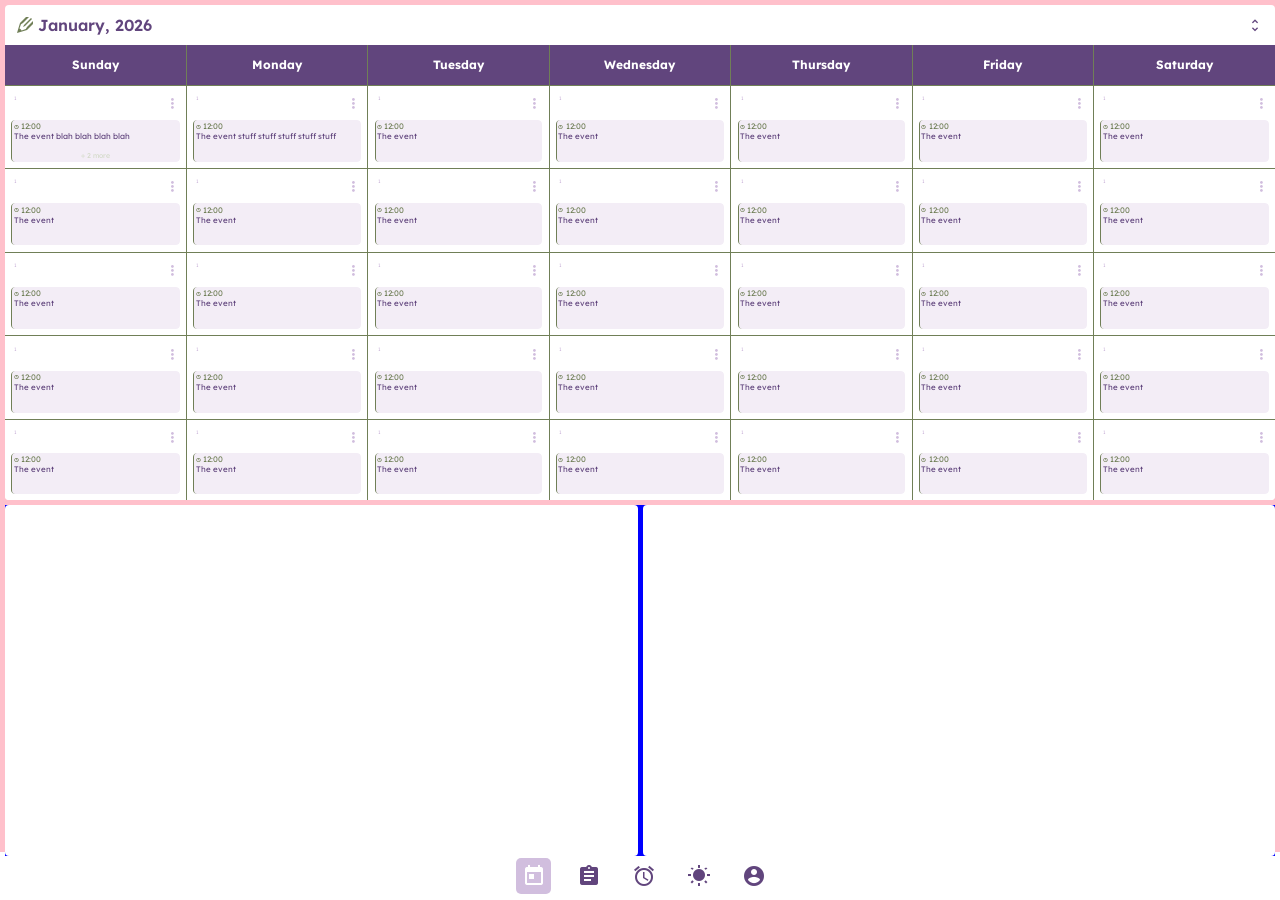
<file: index.html>
<!DOCTYPE html>
<html lang="en" data-color-theme="purple">
<head>
    <meta charset="UTF-8">
    <meta name="viewport" content="width=device-width, initial-scale=1.0">
    <link rel="stylesheet" href="./styles/style.css">
    <link rel="stylesheet" href="./styles/calendar.css">


    <title>Productivity</title>
</head>
<body>
    <nav>
        <div class="name-and-logo">
            <i class="less pencil2"></i>
            <h1>Productivity</h1>
        </div>
        <ul class="navlinks">
            <li class="active"><i class="_more today"></i></li>
            <li><i class="_more assignment"></i></li>
            <li><i class="_more access_alarms"></i></li>
            <li><i class="_more wb_sunny"></i></li>
            <li><i class="_more account_circle"></i></li>
        </ul>
    </nav>
    <div class="main" id="main">
        <div class="calendar-container">
            <div class="month-year">
                <i class="less pencil2"></i>
                <h2><span class="month">January</span>, <span class="year">2026</span></h2>
                <i class="_more unfold_more"></i>
                <button class="add-event">Add Event</button>
            </div>
            <div class="table-container">
                <table class="calendar">
                    <tbody>
                        <tr class="days-of-the-week">
                            <th class="sun">Sunday</th>
                            <th class="mon">Monday</th>
                            <th class="tue">Tuesday</th>
                            <th class="wed">Wednesday</th>
                            <th class="thur">Thursday</th>
                            <th class="fri">Friday</th>
                            <th class="sat">Saturday</th>
                        </tr>
                        <tr>
                            <td class="sun">
                                <div class="day-wrapper">
                                    <span class="date-num">1</span>
                                    <i class="_more more_vert"></i>
                                    <ul>
                                        <li>
                                            <span class="time"><i class="_more access_time"></i>12:00</span>
                                            <span class="event">The event blah blah blah blah</span>
                                        </li>
                                        <li>
                                            <span class="time"><i class="_more access_time"></i>12:00</span>
                                            <span class="event">The event stuff stuff stuff stuff stuff</span>
                                        </li>
                                        <li>
                                            <span class="time"><i class="_more access_time"></i>12:00</span>
                                            <span class="event">The event</span>
                                        </li>
                                        <span class="more"><i class="_more add"></i><span class="qty">2 more</span></span>
                                    </ul>
                                </div>
                            </td>
                            <td class="mon">
                                <div class="day-wrapper">
                                    <span class="date-num">1</span>
                                    <i class="_more more_vert"></i>
                                    <ul>
                                        <li>
                                            <span class="time"><i class="_more access_time"></i>12:00</span>
                                            <span class="event">The event stuff stuff stuff stuff stuff</span>
                                        </li>
                                    </ul>
                                </div>
                            </td>
                            <td class="tue">
                                <div class="day-wrapper">
                                    <span class="date-num">1</span>
                                    <i class="_more more_vert"></i>
                                    <ul>
                                        <li>
                                            <span class="time"><i class="_more access_time"></i>12:00</span>
                                            <span class="event">The event</span>
                                        </li>
                                        <li>
                                            <span class="time"><i class="_more access_time"></i>12:00</span>
                                            <span class="event">The event</span>
                                        </li>
                                        <li>
                                            <span class="time"><i class="_more access_time"></i>12:00</span>
                                            <span class="event">The event</span>
                                        </li>
                                        <li>
                                            <span class="time"><i class="_more access_time"></i>12:00</span>
                                            <span class="event">The event</span>
                                        </li>
                                        <li>
                                            <span class="time"><i class="_more access_time"></i>12:00</span>
                                            <span class="event">The event</span>
                                        </li>
                                        <li>
                                            <span class="time"><i class="_more access_time"></i>12:00</span>
                                            <span class="event">The event</span>
                                        </li>
                                    </ul>
                                </div>
                            </td>
                            <td class="wed">
                                <div class="day-wrapper">
                                    <span class="date-num">1</span>
                                    <i class="_more more_vert"></i>
                                    <ul>
                                        <li>
                                            <span class="time"><i class="_more access_time"></i>12:00</span>
                                            <span class="event">The event</span>
                                        </li>
                                    </ul>
                                </div>
                            </td>
                            <td class="thur">
                                <div class="day-wrapper">
                                    <span class="date-num">1</span>
                                    <i class="_more more_vert"></i>
                                    <ul>
                                        <li>
                                            <span class="time"><i class="_more access_time"></i>12:00</span>
                                            <span class="event">The event</span>
                                        </li>
                                    </ul>
                                </div>
                            </td>
                            <td class="fri">
                                <div class="day-wrapper">
                                    <span class="date-num">1</span>
                                    <i class="_more more_vert"></i>
                                    <ul>
                                        <li>
                                            <span class="time"><i class="_more access_time"></i>12:00</span>
                                            <span class="event">The event</span>
                                        </li>
                                    </ul>
                                </div>
                            </td>
                            <td class="sat">
                                <div class="day-wrapper">
                                    <span class="date-num">1</span>
                                    <i class="_more more_vert"></i>
                                    <ul>
                                        <li>
                                            <span class="time"><i class="_more access_time"></i>12:00</span>
                                            <span class="event">The event</span>
                                        </li>
                                    </ul>
                                </div>
                            </td>
                        </tr>
                        <tr>
                            <td class="sun">
                                <div class="day-wrapper">
                                    <span class="date-num">1</span>
                                    <i class="_more more_vert"></i>
                                    <ul>
                                        <li>
                                            <span class="time"><i class="_more access_time"></i>12:00</span>
                                            <span class="event">The event</span>
                                        </li>
                                    </ul>
                                </div>
                            </td>
                            <td class="mon">
                                <div class="day-wrapper">
                                    <span class="date-num">1</span>
                                    <i class="_more more_vert"></i>
                                    <ul>
                                        <li>
                                            <span class="time"><i class="_more access_time"></i>12:00</span>
                                            <span class="event">The event</span>
                                        </li>
                                    </ul>
                                </div>
                            </td>
                            <td class="tue">
                                <div class="day-wrapper">
                                    <span class="date-num">1</span>
                                    <i class="_more more_vert"></i>
                                    <ul>
                                        <li>
                                            <span class="time"><i class="_more access_time"></i>12:00</span>
                                            <span class="event">The event</span>
                                        </li>
                                    </ul>
                                </div>
                            </td>
                            <td class="wed">
                                <div class="day-wrapper">
                                    <span class="date-num">1</span>
                                    <i class="_more more_vert"></i>
                                    <ul>
                                        <li>
                                            <span class="time"><i class="_more access_time"></i>12:00</span>
                                            <span class="event">The event</span>
                                        </li>
                                    </ul>
                                </div>
                            </td>
                            <td class="thur">
                                <div class="day-wrapper">
                                    <span class="date-num">1</span>
                                    <i class="_more more_vert"></i>
                                    <ul>
                                        <li>
                                            <span class="time"><i class="_more access_time"></i>12:00</span>
                                            <span class="event">The event</span>
                                        </li>
                                    </ul>
                                </div>
                            </td>
                            <td class="fri">
                                <div class="day-wrapper">
                                    <span class="date-num">1</span>
                                    <i class="_more more_vert"></i>
                                    <ul>
                                        <li>
                                            <span class="time"><i class="_more access_time"></i>12:00</span>
                                            <span class="event">The event</span>
                                        </li>
                                    </ul>
                                </div>
                            </td>
                            <td class="sat">
                                <div class="day-wrapper">
                                    <span class="date-num">1</span>
                                    <i class="_more more_vert"></i>
                                    <ul>
                                        <li>
                                            <span class="time"><i class="_more access_time"></i>12:00</span>
                                            <span class="event">The event</span>
                                        </li>
                                    </ul>
                                </div>
                            </td>
                        </tr>
                        <tr>
                            <td class="sun">
                                <div class="day-wrapper">
                                    <span class="date-num">1</span>
                                    <i class="_more more_vert"></i>
                                    <ul>
                                        <li>
                                            <span class="time"><i class="_more access_time"></i>12:00</span>
                                            <span class="event">The event</span>
                                        </li>
                                    </ul>
                                </div>
                            </td>
                            <td class="mon">
                                <div class="day-wrapper">
                                    <span class="date-num">1</span>
                                    <i class="_more more_vert"></i>
                                    <ul>
                                        <li>
                                            <span class="time"><i class="_more access_time"></i>12:00</span>
                                            <span class="event">The event</span>
                                        </li>
                                    </ul>
                                </div>
                            </td>
                            <td class="tue">
                                <div class="day-wrapper">
                                    <span class="date-num">1</span>
                                    <i class="_more more_vert"></i>
                                    <ul>
                                        <li>
                                            <span class="time"><i class="_more access_time"></i>12:00</span>
                                            <span class="event">The event</span>
                                        </li>
                                    </ul>
                                </div>
                            </td>
                            <td class="wed">
                                <div class="day-wrapper">
                                    <span class="date-num">1</span>
                                    <i class="_more more_vert"></i>
                                    <ul>
                                        <li>
                                            <span class="time"><i class="_more access_time"></i>12:00</span>
                                            <span class="event">The event</span>
                                        </li>
                                    </ul>
                                </div>
                            </td>
                            <td class="thur">
                                <div class="day-wrapper">
                                    <span class="date-num">1</span>
                                    <i class="_more more_vert"></i>
                                    <ul>
                                        <li>
                                            <span class="time"><i class="_more access_time"></i>12:00</span>
                                            <span class="event">The event</span>
                                        </li>
                                    </ul>
                                </div>
                            </td>
                            <td class="fri">
                                <div class="day-wrapper">
                                    <span class="date-num">1</span>
                                    <i class="_more more_vert"></i>
                                    <ul>
                                        <li>
                                            <span class="time"><i class="_more access_time"></i>12:00</span>
                                            <span class="event">The event</span>
                                        </li>
                                    </ul>
                                </div>
                            </td>
                            <td class="sat">
                                <div class="day-wrapper">
                                    <span class="date-num">1</span>
                                    <i class="_more more_vert"></i>
                                    <ul>
                                        <li>
                                            <span class="time"><i class="_more access_time"></i>12:00</span>
                                            <span class="event">The event</span>
                                        </li>
                                    </ul>
                                </div>
                            </td>
                        </tr>
                        <tr>
                            <td class="sun">
                                <div class="day-wrapper">
                                    <span class="date-num">1</span>
                                    <i class="_more more_vert"></i>
                                    <ul>
                                        <li>
                                            <span class="time"><i class="_more access_time"></i>12:00</span>
                                            <span class="event">The event</span>
                                        </li>
                                    </ul>
                                </div>
                            </td>
                            <td class="mon">
                                <div class="day-wrapper">
                                    <span class="date-num">1</span>
                                    <i class="_more more_vert"></i>
                                    <ul>
                                        <li>
                                            <span class="time"><i class="_more access_time"></i>12:00</span>
                                            <span class="event">The event</span>
                                        </li>
                                    </ul>
                                </div>
                            </td>
                            <td class="tue">
                                <div class="day-wrapper">
                                    <span class="date-num">1</span>
                                    <i class="_more more_vert"></i>
                                    <ul>
                                        <li>
                                            <span class="time"><i class="_more access_time"></i>12:00</span>
                                            <span class="event">The event</span>
                                        </li>
                                    </ul>
                                </div>
                            </td>
                            <td class="wed">
                                <div class="day-wrapper">
                                    <span class="date-num">1</span>
                                    <i class="_more more_vert"></i>
                                    <ul>
                                        <li>
                                            <span class="time"><i class="_more access_time"></i>12:00</span>
                                            <span class="event">The event</span>
                                        </li>
                                    </ul>
                                </div>
                            </td>
                            <td class="thur">
                                <div class="day-wrapper">
                                    <span class="date-num">1</span>
                                    <i class="_more more_vert"></i>
                                    <ul>
                                        <li>
                                            <span class="time"><i class="_more access_time"></i>12:00</span>
                                            <span class="event">The event</span>
                                        </li>
                                    </ul>
                                </div>
                            </td>
                            <td class="fri">
                                <div class="day-wrapper">
                                    <span class="date-num">1</span>
                                    <i class="_more more_vert"></i>
                                    <ul>
                                        <li>
                                            <span class="time"><i class="_more access_time"></i>12:00</span>
                                            <span class="event">The event</span>
                                        </li>
                                    </ul>
                                </div>
                            </td>
                            <td class="sat">
                                <div class="day-wrapper">
                                    <span class="date-num">1</span>
                                    <i class="_more more_vert"></i>
                                    <ul>
                                        <li>
                                            <span class="time"><i class="_more access_time"></i>12:00</span>
                                            <span class="event">The event</span>
                                        </li>
                                    </ul>
                                </div>
                            </td>
                        </tr>
                        <tr>
                            <td class="sun">
                                <div class="day-wrapper">
                                    <span class="date-num">1</span>
                                    <i class="_more more_vert"></i>
                                    <ul>
                                        <li>
                                            <span class="time"><i class="_more access_time"></i>12:00</span>
                                            <span class="event">The event</span>
                                        </li>
                                    </ul>
                                </div>
                            </td>
                            <td class="mon">
                                <div class="day-wrapper">
                                    <span class="date-num">1</span>
                                    <i class="_more more_vert"></i>
                                    <ul>
                                        <li>
                                            <span class="time"><i class="_more access_time"></i>12:00</span>
                                            <span class="event">The event</span>
                                        </li>
                                    </ul>
                                </div>
                            </td>
                            <td class="tue">
                                <div class="day-wrapper">
                                    <span class="date-num">1</span>
                                    <i class="_more more_vert"></i>
                                    <ul>
                                        <li>
                                            <span class="time"><i class="_more access_time"></i>12:00</span>
                                            <span class="event">The event</span>
                                        </li>
                                    </ul>
                                </div>
                            </td>
                            <td class="wed">
                                <div class="day-wrapper">
                                    <span class="date-num">1</span>
                                    <i class="_more more_vert"></i>
                                    <ul>
                                        <li>
                                            <span class="time"><i class="_more access_time"></i>12:00</span>
                                            <span class="event">The event</span>
                                        </li>
                                    </ul>
                                </div>
                            </td>
                            <td class="thur">
                                <div class="day-wrapper">
                                    <span class="date-num">1</span>
                                    <i class="_more more_vert"></i>
                                    <ul>
                                        <li>
                                            <span class="time"><i class="_more access_time"></i>12:00</span>
                                            <span class="event">The event</span>
                                        </li>
                                    </ul>
                                </div>
                            </td>
                            <td class="fri">
                                <div class="day-wrapper">
                                    <span class="date-num">1</span>
                                    <i class="_more more_vert"></i>
                                    <ul>
                                        <li>
                                            <span class="time"><i class="_more access_time"></i>12:00</span>
                                            <span class="event">The event</span>
                                        </li>
                                    </ul>
                                </div>
                            </td>
                            <td class="sat">
                                <div class="day-wrapper">
                                    <span class="date-num">1</span>
                                    <i class="_more more_vert"></i>
                                    <ul>
                                        <li>
                                            <span class="time"><i class="_more access_time"></i>12:00</span>
                                            <span class="event">The event</span>
                                        </li>
                                    </ul>
                                </div>
                            </td>
                        </tr>
                    </tbody>
                    
                </table>
            </div>
        </div>
        <div class="calendar-tools">
            <div class="upcoming-events"></div>
            <div class="add-event-container"></div>
        </div>
        
    </div>
    <script type="module" src="./scripts/script.js"></script>
</body>
</html>
</file>
<file: styles/style.css>
@import url(../icons/less/icon.css);
@import url(../icons/more/icon.css);
@font-face {
    font-family: 'commisioner';
    src: url(../fonts/Lexend/Lexend-VariableFont_wght.woff2);
    font-style: normal;
}
:root, [data-color-theme = "blue"]{
    --primary-color: #17597c;
    --secondary-color: #b4d0e0;
    --tertiary-color: #9e7323;
    --background-color: hsl(from var(--secondary-color) h s l / 0.25);
}
[data-color-theme="purple"] {
    --primary-color: #61457d;
    --secondary-color: #d1bede;
    --tertiary-color: #707f57;
    --background-color: hsl(from var(--secondary-color) h s calc(l + 0) / 0.25);
}
[data-color-theme="pink"] {
    --primary-color: #a94664;
    --secondary-color: #efbbd2;
    --tertiary-color: #304061;
    --background-color: hsl(from var(--secondary-color) h s l / 0.35);
}
:root {
    --main-color: var(--primary-color);
    --second-main-color: var(--secondary-color);
    --accent-color: var(--tertiary-color);
    --pale-second-main-color: hsl(from var(--second-main-color) h s calc(l + 14));
    --pale-accent-color: hsl(from var(--accent-color) h s calc(l + 40));
    --pale-main-color: hsl(from var(--main-color) h s calc(l + 40));
    --bg-color: var(--background-color);
    --rounding: 0.25rem;
    --space: 10px;
    
}
* {
    box-sizing: border-box;
    margin: 0;
    padding: 0;
    font-family: 'commisioner';
    font-size: 16px;
}
body{
    display: flex;
    flex-direction: column;
    width: 100vw;
    height: 100dvh;
    background-color: var(--bg-color);
    overflow: hidden;
}
nav{
    background-color: #fff;
    height: 3rem;
    padding-left: 0.5rem;
    display: flex;
    align-items: center;

    > *{
        display: flex;
        align-items: center;
    }
    h1{
        font-size: 2rem;
    }
    i{
        color: var(--main-color);
        font-size: 1.5rem;
    }
    .name-and-logo{
        color: var(--accent-color);
        gap: calc(var(--space)/2);
    }
    .navlinks{
        list-style-type: none;
        margin-left: auto;
        height: 100%;

        li{
            /* padding: 0.75rem 1rem; */
            height: 100%;
            aspect-ratio: 1 / 1;
            display: flex;
            align-items: center;
            justify-content: center;
            &.active{
                background-color: var(--second-main-color);
                i {
                    color: white;
                }
            }
            &:hover:not(.active){
                background-color: var(--pale-accent-color);
                i{
                    color: white;
                }
            }
        }
        
    }
}

.main{
    display: flex;
    gap: var(--space);
    flex: 1;
    color: var(--grey);
    padding: var(--space);
    overflow: hidden;
    
    .calendar-container{
        width: 65%;
        display: grid;
        grid-template-columns: 1fr;
        grid-template-rows: auto 1fr;
        gap: var(--space);
        overflow: hidden;

        &> *{
            background-color: #fff;
            width: 100%;
        }
        .month-year, table.calendar{
            border-radius: var(--rounding);
        }
        .month-year{
            display: flex;
            align-items: center;
            height: 2.5rem;
            color: var(--main-color);
            padding: 0.75rem;
            i.pencil2{
                padding-right: 5px;
                display: none;
            }
            h2{
                font-weight: 600;
            }
            i.unfold_more{
                margin-left: auto;           
            }
            button{
                background-color: var(--second-main-color); 
                color: #fff;
                font-size: 12px;
                padding: 5px;
                border: none;
                border-radius: var(--rounding);
                display: none;

                &:focus{
                    outline: none;
                }
                &:hover {
                    background-color: var(--accent-color);
                }
            }
        }
        .table-container{
            overflow: hidden;
            border-radius: var(--rounding);
            scrollbar-width: none;

        }       
    }
    .calendar-tools{
        flex: 1;
        background-color: blue;
        display: flex;
        flex-direction: column;
        gap: var(--space);

        & > * {
            background-color: #fff;
            border-radius: var(--rounding);
            width: 100%;
            height: 50%;
        }
    }
}
/* (min-width: 1000px) and (max-height: 544px) */
@media (min-width: 1300px){
    /* :root {
        --space: 8.5px;
    } */
    
    body {
        background-color: rgb(144, 153, 51);
    }
    nav{
        height: 4.2rem; 
        i{
            font-size: 2rem;
        }
        h1{
            font-size: 2.5rem;
        }
    }
    .main{
        .calendar-container{
            width: 75%;
        }
    }
}
@media (max-width: 990px) {
    :root {
        --space: 8.5px;
    }
    body {
        background-color: rebeccapurple;
    }
} 
@media (max-width: 768px){
    :root {
        --space: 7.5px;
    }
    body {
        background-color: green;
    }
    nav{
        height: 2.45rem;
        padding: 0px;
        .navlinks, .name-and-logo{
            transform: scale(0.8);
        }
    }
}
@media (max-width: 550px) or (max-aspect-ratio: 3/2){
    :root{
        --space: 5px;
    }
    body {
        background-color: pink;
    }
    .main{
        flex-direction: column;
        margin-bottom: 2.45rem;
        position: relative;

        .calendar-container{
            min-height: 55dvh;
            width: 100%;
            gap: 0px;

            .month-year {
                border-radius: var(--rounding) var(--rounding) 0 0;
        
                h2 {
                    font-weight: 600;
                }
                i.pencil2 {
                    display: initial;
                    color: var(--accent-color);
                }
            }
            .table-container{
                border-radius: 0 0 var(--rounding) var(--rounding);
                height: 100%;
                overflow: visible;
                table.calendar{
                    height: 100%;
                    border-radius: 0 0 var(--rounding) var(--rounding);
                }
            }
        }
        .calendar-tools{
            flex-direction: row;
            margin-top: auto;

            &>* {
                width: 50%;
                height: 100%;
            }
        }
    }
    nav{
        position: fixed;
        bottom: 0;
        width: 100%;
        justify-content: center;
        .name-and-logo{
            display: none;
        }
        .navlinks{
            margin: 0;

            li{
                border-radius: 5px;
                margin: 0 10px;
                height: 2.2rem;
                width: 2.2rem;
            }
        }
    }
}
@media (max-width: 420px) {
    body{
        background-color: orange;
        
    }
    .calendar-container {
        .month-year {  
            button.add-event { display: initial;}
        }
    }
    .calendar-tools{
        .upcoming-events{
            width: 100%;
        }
        .add-event-container{
            display: none;
        }
    }
    
}
</file>
<file: styles/calendar.css>
@import url(style.css);
.sun::before,
.calendar::before,
span.more::before {
    content: none;
}
.calendar{
    width: 100%;
    height: 100%;
    table-layout: fixed;
    border: none;
    border-collapse: collapse;
    border-radius: var(--rounding);
    border-style: hidden;
    overflow: hidden;    
    tr{
        background-color: #fff;
        td,th{
            border: 1px solid var(--accent-color);
        }
        &.days-of-the-week{
            background-color: var(--main-color);
            color: #fff;
            
        }
        th {
                font-size: 0.75rem;
                height: 2.5rem;
            }
        td{
            padding: 0.5%;
            .day-wrapper{
                height: 100%;
                position: relative;
                overflow: hidden;

                .date-num, i.more_vert{
                    position: absolute;
                    top: 3px;
                    color: var(--second-main-color);
                    
                }
                .date-num{
                    left: 3px;
                    font-size: var(--space);
                }
                i.more_vert{
                    right: 0;
                    cursor: pointer;
                    border-radius: var(--rounding);
                    &:hover{
                        background-color: var(--bg-color);
                    }
                }
                ul{
                    position: absolute;
                    bottom: 0;
                    height: 60%;
                    width: 100%;
                    border-radius: var(--rounding);
                    overflow: hidden;
                    
                    li{
                        border-left: 1px solid var(--accent-color);
                        display: flex;
                        flex-direction: column;
                        align-items: start;
                        height: 100%;
                        width: 100%;
                        margin-bottom: 2%;
                        padding: calc(var(--space)/4);
                        border-radius: var(--rounding);
                        background-color: var(--pale-second-main-color);
                        .time{
                            display: inline-flex;
                            align-items: center;
                            color: var(--accent-color);
                            font-size: 0.5rem;
                            i {
                                font-size: var(--space);
                                margin-right: calc(var(--space)/2);
                            }
                        }
                        .event{
                            width: 100%;
                            color: var(--main-color);                            
                            font-size: 0.5rem;
                            overflow-x: clip;
                            scrollbar-width: none;
                            white-space: nowrap;
                            text-overflow: ellipsis;
                        }
                        
                        &:nth-child(n + 2){
                            display: none;
                        }
                    }
                    .more {
                        position: absolute;
                        bottom: 5%;
                        left: 50%;
                        width: 50%;
                        transform: translateX(-50%);
                        display: inline-flex;
                        justify-content: center;
                        text-wrap: nowrap;
                        border-radius: var(--rounding);
                        cursor: pointer;
                        color: var(--pale-accent-color);
                        >* {
                            font-size: 7px;
                            display: flex;
                            align-items: center;
                        }

                        &:hover {
                            background-color: var(--second-main-color);
                            color: #fff;
                        }

                    }
                }

            }
            
        }
        
    }
        
}



@media (max-width: 550px) {
    .calendar{        
        tr{
            &.days-of-the-week{
               th{
                    background-color: #fff;
                    color: var(--accent-color);
                    height: 1.5rem;
                    font-size: 0.55rem;
                } 
            
            }
            td{
                .day-wrapper{
                    .date-num,
                    .more_vert {
                        font-size: calc(var(--space) + 5px);
                    }
                    ul {
                        display: flex;
                        flex-direction: column;
                        align-items: center;
                        height: 50%;
                        border-radius: 0;
                        overflow: hidden;
                        scrollbar-width: none;
                        scroll-snap-type: y mandatory;
                
                        li {
                        height: 7.3333%;
                        width: 90%;
                        align-items: center;
                        border-radius: var(--rounding);
                        border: none;
                        margin-bottom: 2%;
                        background-color: var(--main-color);
                        &:nth-child(2){
                            display: initial;
                        }
                        &:nth-child(n + 3) {
                            display: hidden;
                        }
                        .time, .event{display: none;}             
                        }
                        .more{
                            >* {
                                font-size: 5px;
                            }
                        }
                    }
                }
                
            }
        }
    }
}
@media (max-width: 420px) {
    .calendar {
        tr {
            td{
                .day-wrapper {
                    ul {
            
                        li {
                            width: 80%;
                        }
                    }
                }

            }
        }
    }
}
</file>
